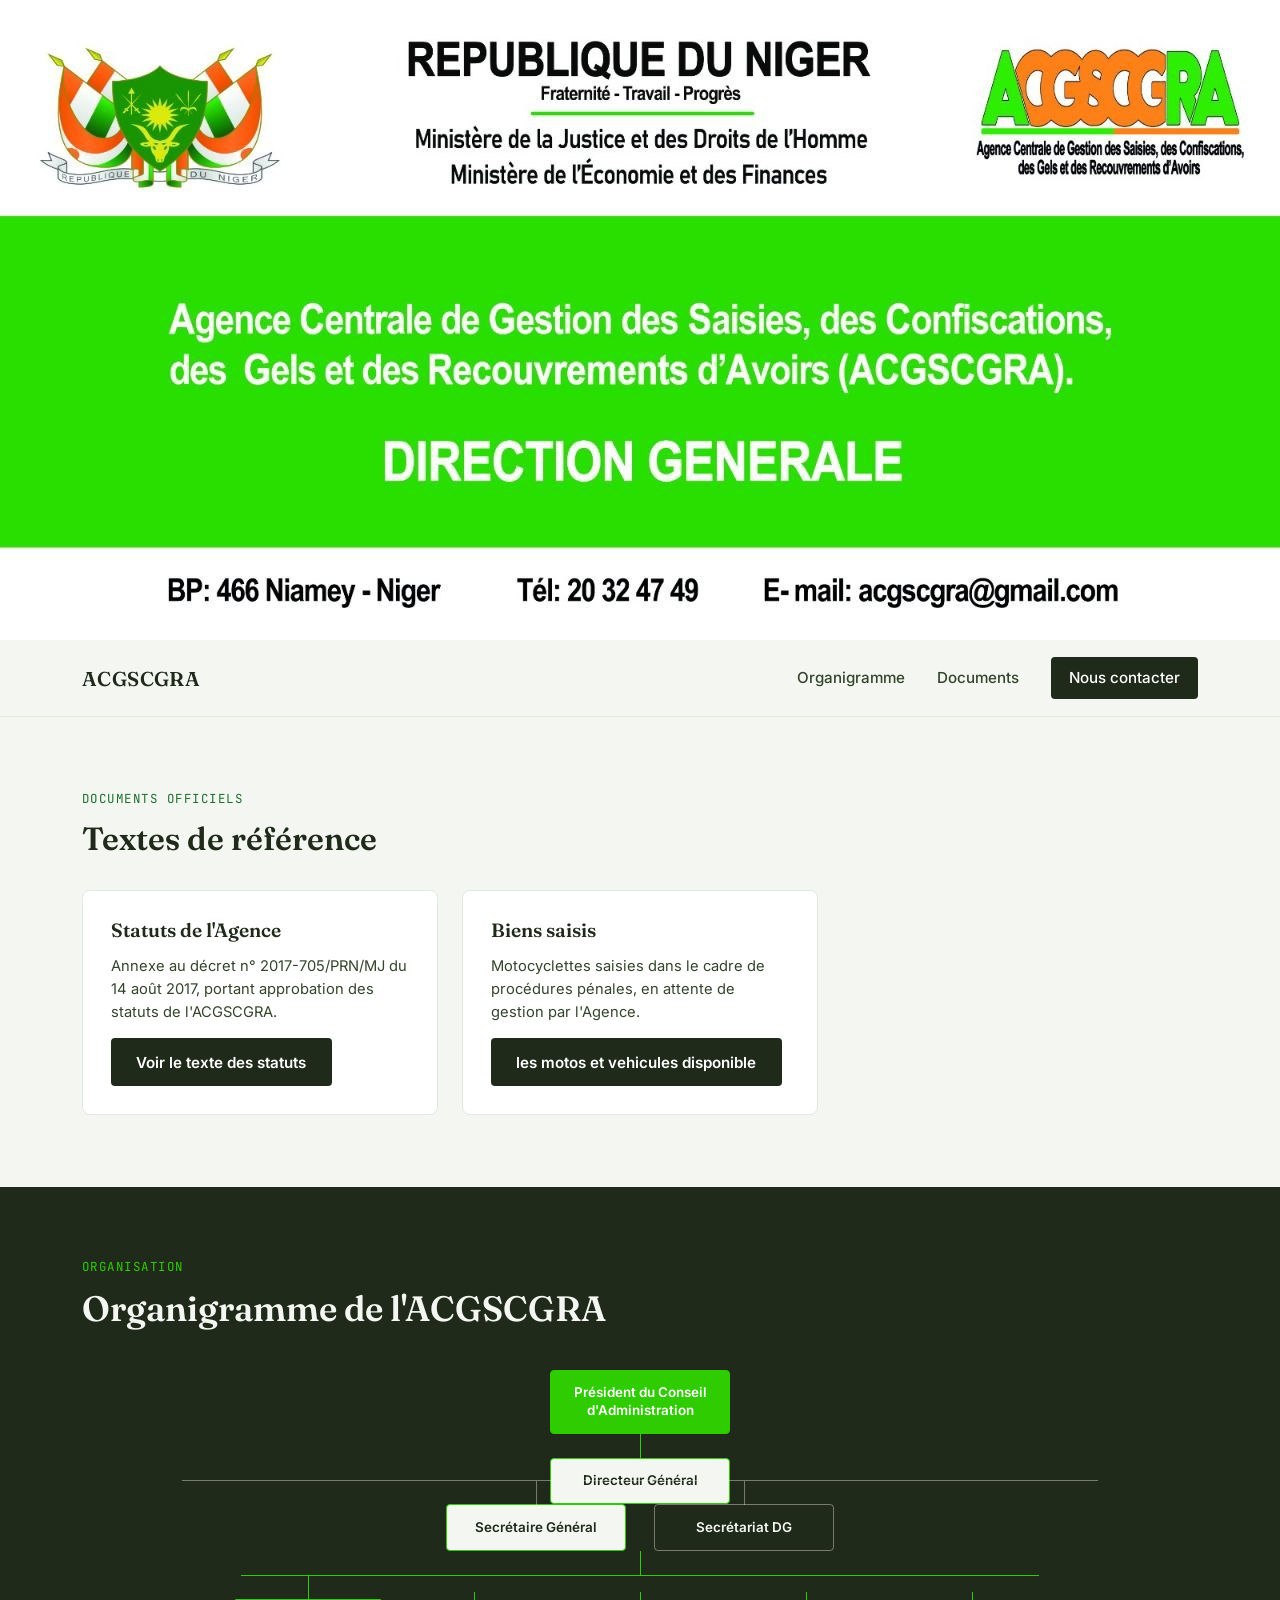
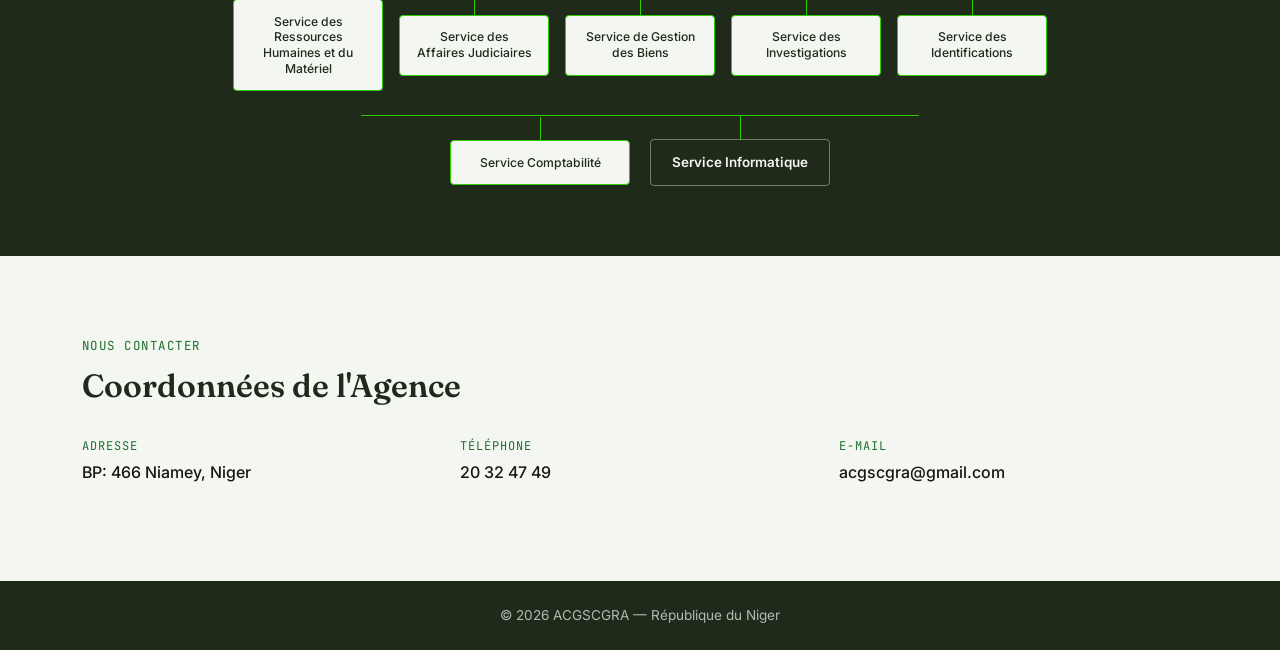
<file: index.html>
<!DOCTYPE html>
<html lang="fr">
<head>
<meta charset="UTF-8">
<meta name="viewport" content="width=device-width, initial-scale=1.0">
<title>ACGSCGRA — Agence Centrale de Gestion des Saisies, des Confiscations, des Gels et des Recouvrements d'Avoirs</title>

<link rel="preconnect" href="https://fonts.googleapis.com">
<link rel="preconnect" href="https://fonts.gstatic.com" crossorigin>

<link href="https://fonts.googleapis.com/css2?family=Fraunces:opsz,wght@9..144,500;9..144,600&family=Inter:wght@400;500;600&family=JetBrains+Mono:wght@400;500&display=swap" rel="stylesheet">

<link rel="stylesheet" href="style.css">
</head>

<body>

<div class="official-banner"
     role="img"
     aria-label="République du Niger — Ministère de la Justice et des Droits de l'Homme, Ministère de l'Économie et des Finances — ACGSCGRA">
</div>

<header class="site-header">
  <div class="wrap header-inner">

    <a href="#" class="logo">ACGSCGRA</a>

    <nav class="nav">
      <a href="#organigramme">Organigramme</a>
      <a href="#documents">Documents</a>
      <a href="#contact" class="nav-cta">Nous contacter</a>
    </nav>

    <button class="nav-toggle"
            aria-label="Ouvrir le menu"
            aria-expanded="false">
      <span></span>
      <span></span>
      <span></span>
    </button>

  </div>
</header>


<!-- ================================
     DOCUMENTS
================================ -->

<section class="documents" id="documents">

  <div class="wrap">

    <p class="eyebrow">Documents officiels</p>

    <h2>Textes de référence</h2>

    <div class="doc-cards">

      <!-- STATUTS -->

      <div class="doc-card">

        <h3>Statuts de l'Agence</h3>

        <p>
          Annexe au décret n° 2017-705/PRN/MJ du 14 août 2017,
          portant approbation des statuts de l'ACGSCGRA.
        </p>

        <button type="button"
                class="btn btn-primary"
                onclick="toggleDoc('statuts')">
          Voir le texte des statuts
        </button>

        <div id="doc-statuts"
             class="doc-text"
             style="display:none;">

          <p class="doc-text-title">
            Annexe au décret n° 2017-705/PRN/MJ du 14 août 2017,
            portant approbation des statuts de l'Agence Centrale
            de Gestion des Saisies, des Confiscations, des Gels
            et des Recouvrements d'Avoirs
          </p>

          <h4>
            Chapitre premier : Des missions de l'Agence Centrale
            de Gestion des Saisies, des Confiscations, des Gels
            et des Recouvrements d'Avoirs
          </h4>

          <p>
            <strong>Article premier :</strong>
            L'Agence Centrale de Gestion des Saisies, des Confiscations,
            des Gels et des Recouvrements d'Avoirs est la structure
            nationale de gestion des biens, quelle que soit leur nature,
            saisis, confisqués, gelés et recouvrés, dans le cadre des
            procédures pénales. A ce titre l'Agence Centrale est chargée de :
          </p>

          <ul>
            <li>
              la gestion de tous les biens, quelle que soit leur nature,
              saisis, confisqués, gelés ou faisant l'objet d'une mesure
              conservatoire au cours d'une procédure pénale, qui lui sont
              confiés et qui nécessitent pour leur conservation ou leur
              valorisation des actes d'administration ;
            </li>

            <li>
              la gestion centralisée de toutes les sommes saisies lors
              des procédures pénales ;
            </li>

            <li>
              la gestion des avoirs recouvrés lors des procédures pénales ;
            </li>

            <li>
              la gestion centralisée et informatisée de toutes les données
              relatives aux missions de l'Agence ;
            </li>

            <li>
              l'aliénation des biens saisis, sur autorisation du parquet
              ou des juges d'instruction ;
            </li>

            <li>
              la coordination de l'exécution des jugements et arrêts
              emportant confiscation spéciale des biens ;
            </li>

            <li>
              la fourniture des informations thématiques d'ordre général
              aux parquets et aux services de police judiciaire ;
            </li>

            <li>
              la fourniture d'une assistance dans le cadre de l'entraide
              judiciaire internationale ;
            </li>

            <li>
              l'établissement et l'entretien des rapports de service
              et le développement des accords de coopération ;
            </li>

            <li>
              la formulation des avis sur la réglementation à élaborer
              et la politique pénale à définir ;
            </li>

            <li>
              la veille de l'exécution de la politique pénale.
            </li>
          </ul>


          <h4>
            Chapitre II : De l'organisation de l'Agence Centrale
          </h4>

          <p>
            <strong>Article 2 :</strong>
            L'agence Centrale est administrée par un Conseil
            d'Administration composé de onze (11) membres et dirigée
            par un Directeur Général assisté par un Secrétaire Général.
          </p>

          <p>
            Le Conseil d'Administration de l'Agence comprend :
          </p>

          <ul>
            <li>le Secrétaire Général du Ministère de la Justice ;</li>
            <li>le Directeur Général des Affaires Judiciaires ;</li>
            <li>le Directeur Général de la Police Nationale ;</li>
            <li>le Haut-Commandant de la Gendarmerie Nationale ;</li>
            <li>le Directeur Général du Trésor et de la Comptabilité Publique ;</li>
            <li>le Directeur Général des Douanes ;</li>
            <li>le Directeur Général de l'Agence Judiciaire de l'Etat ;</li>
            <li>
              quatre personnalités qualifiées en raison de leurs
              compétences en matière de droit, gestion de patrimoine
              et marchés publics.
            </li>
          </ul>

          <p>
            Les sept (7) premiers membres du Conseil d'Administration
            mentionnés peuvent se faire représenter.
          </p>

          <p>
            Le président du Conseil d'Administration est choisi parmi
            les membres du Conseil et nommé par décret pris en Conseil
            des Ministres.
          </p>

          <h4>Chapitre III : Des modalités de fonctionnement</h4>

          <p>
            <strong>Article 7 :</strong>
            Avant d'entrer en fonction, les personnels de l'Agence
            Centrale prêtent le serment prévu par les statuts.
          </p>

          <p>
            <strong>Article 8 :</strong>
            Les procédures administratives, financières et comptables
            sont précisées dans un manuel de procédures.
          </p>

          <p>
            <strong>Article 10 :</strong>
            Le contrôle financier et les opérations financières et
            comptables de l'Agence sont effectués conformément aux
            dispositions relatives au règlement général de la comptabilité
            publique.
          </p>

          <p>
            L'agent comptable de l'établissement est nommé par arrêté
            conjoint des Ministres de la Justice et des Finances.
          </p>

          <h4>
            Chapitre IV : De la procédure de passation des marchés
          </h4>

          <p>
            <strong>Article 16 :</strong>
            Les fournitures et services acquis par l'Agence centrale
            et les travaux réalisés pour son compte donnent lieu à
            l'établissement de marchés.
          </p>

          <h4>
            Chapitre V : Des dispositions diverses et finales
          </h4>

          <p>
            <strong>Article 17 :</strong>
            La dissolution de l'Agence centrale est décidée dans les
            mêmes formes que sa création et sa mise en liquidation est
            décidée par décret.
          </p>

        </div>
      </div>


      <!-- BIENS SAISIS -->

      <div class="doc-card">

        <h3>Biens saisis</h3>

        <p>
          Motocyclettes saisies dans le cadre de procédures pénales,
          en attente de gestion par l'Agence.
        </p>

        <button type="button"
                class="btn btn-primary"
                onclick="toggleDoc('photos')">
          les motos et vehicules disponible
        </button>

        <div id="doc-photos"
             class="photo-gallery"
             style="display:none;">

          <img src="5972062664458440167.jpg"
               alt="Motocyclettes saisies, vue 1">

          <img src="5972062664458440168.jpg"
               alt="Motocyclettes saisies, vue 2">

          <img src="5972062664458440169.jpg"
               alt="Motocyclettes saisies, vue 3">

        </div>

      </div>

    </div>

  </div>

</section>


<!-- ================================
     ORGANIGRAMME
================================ -->

<section class="organigramme" id="organigramme">

  <div class="wrap">

    <p class="eyebrow eyebrow-light">
      Organisation
    </p>

    <h2>
      Organigramme de l'ACGSCGRA
    </h2>


    <div class="org-chart">


      <!-- NIVEAU 1 -->

      <div class="org-row org-row-1">

        <div class="org-box org-box-top">
          Président du Conseil d'Administration
        </div>

      </div>


      <div class="org-connector"></div>


      <!-- NIVEAU 2 -->

      <div class="org-row org-row-2">

        <div class="org-box">
          Directeur Général
        </div>

      </div>


      <!-- NIVEAU 3 -->

      <div class="org-branch-3">

        <div class="org-box">
          Secrétaire Général
        </div>

        <div class="org-box org-box-side">
          Secrétariat DG
        </div>

      </div>


      <div class="org-connector"></div>


      <!-- SERVICES PRINCIPAUX -->

      <div class="org-services">

        <div class="org-box org-box-small">
          Service des Ressources Humaines et du Matériel
        </div>

        <div class="org-box org-box-small">
          Service des Affaires Judiciaires
        </div>

        <div class="org-box org-box-small">
          Service de Gestion des Biens
        </div>

        <div class="org-box org-box-small">
          Service des Investigations
        </div>

        <div class="org-box org-box-small">
          Service des Identifications
        </div>

      </div>


      <!-- DERNIÈRE LIGNE -->

      <div class="org-services-final">

        <div class="org-box org-box-small">
          Service Comptabilité
        </div>

        <div class="org-box org-box-side">
          Service Informatique
        </div>

      </div>


    </div>

  </div>

</section>


<!-- ================================
     CONTACT
================================ -->

<section class="contact" id="contact">

  <div class="wrap">

    <p class="eyebrow">
      Nous contacter
    </p>

    <h2>
      Coordonnées de l'Agence
    </h2>

    <dl class="contact-meta">

      <div>
        <dt>Adresse</dt>
        <dd>BP: 466 Niamey, Niger</dd>
      </div>

      <div>
        <dt>Téléphone</dt>
        <dd>20 32 47 49</dd>
      </div>

      <div>
        <dt>E-mail</dt>
        <dd>acgscgra@gmail.com</dd>
      </div>

    </dl>

  </div>

</section>


<!-- ================================
     FOOTER
================================ -->

<footer class="site-footer">

  <div class="wrap footer-inner">

    <span>
      © 2026 ACGSCGRA — République du Niger
    </span>

  </div>

</footer>


<script>

function toggleDoc(name) {

  const el = document.getElementById('doc-' + name);

  el.style.display =
    (el.style.display === 'none')
      ? 'block'
      : 'none';

}


const toggle =
  document.querySelector('.nav-toggle');

const nav =
  document.querySelector('.nav');


toggle.addEventListener('click', () => {

  const open =
    nav.classList.toggle('nav-open');

  toggle.setAttribute(
    'aria-expanded',
    open
  );

});


document
  .querySelectorAll('.nav a')
  .forEach(link => {

    link.addEventListener('click', () => {

      nav.classList.remove('nav-open');

      toggle.setAttribute(
        'aria-expanded',
        false
      );

    });

  });

</script>

</body>
</html>
</file>
<file: style.css>
:root {

  --walnut-900: #1F2A1A;
  --walnut-700: #33452B;
  --oak-500: #2ECC00;

  --paper-100: #F4F7F1;
  --sawdust-200: #E2E9DC;

  --forest-600: #1F6E2E;
  --ink-900: #14180F;

  --font-display: 'Fraunces', serif;
  --font-body: 'Inter', sans-serif;
  --font-mono: 'JetBrains Mono', monospace;

  --wrap-width: 1180px;
  --radius-s: 4px;

}


/* ================================
   RESET
================================ */

*,
*::before,
*::after {
  box-sizing: border-box;
}

html {
  scroll-behavior: smooth;
  overflow-x: hidden;
}

html,
body {
  width: 100%;
  max-width: 100%;
  overflow-x: hidden;
}

body {

  margin: 0;

  font-family: var(--font-body);

  color: var(--ink-900);

  background: var(--paper-100);

  line-height: 1.55;

  -webkit-font-smoothing: antialiased;

}

img {

  display: block;

  max-width: 100%;

  height: auto;

}

a {

  color: inherit;

  text-decoration: none;

}

button {

  font-family: inherit;

}

a:focus-visible,
button:focus-visible {

  outline: 2px solid var(--forest-600);

  outline-offset: 3px;

}


h1,
h2,
h3 {

  margin: 0 0 0.5em;

  font-family: var(--font-display);

  font-weight: 600;

  line-height: 1.15;

  color: var(--walnut-900);

  overflow-wrap: anywhere;

}

p {

  overflow-wrap: anywhere;

}


/* ================================
   ACCESSIBILITÉ
================================ */

@media (prefers-reduced-motion: reduce) {

  html {
    scroll-behavior: auto;
  }

  *,
  *::before,
  *::after {

    animation-duration: 0.01ms !important;

    animation-iteration-count: 1 !important;

    transition-duration: 0.01ms !important;

  }

}


/* ================================
   CONTENEUR
================================ */

.wrap {

  width: 100%;

  max-width: var(--wrap-width);

  margin: 0 auto;

  padding-left: 32px;
  padding-right: 32px;

}


/* ================================
   BANNIÈRE
================================ */

.official-banner {

  width: 100%;

  aspect-ratio: 2 / 1;

  background-image:
    url('5969710744662117907.jpg');

  background-size: cover;

  background-position: center;

  background-repeat: no-repeat;

  overflow: hidden;

}


/* ================================
   HEADER
================================ */

.site-header {

  position: sticky;

  top: 0;

  z-index: 50;

  width: 100%;

  background:
    rgba(244, 247, 241, 0.96);

  backdrop-filter: blur(6px);

  border-bottom:
    1px solid var(--sawdust-200);

}

.header-inner {

  min-height: 76px;

  display: flex;

  align-items: center;

  justify-content: space-between;

  gap: 20px;

}

.logo {

  flex: 0 0 auto;

  font-family: var(--font-display);

  font-size: 1.25rem;

  font-weight: 600;

  color: var(--walnut-900);

  letter-spacing: 0.02em;

}


/* ================================
   NAVIGATION
================================ */

.nav {

  display: flex;

  align-items: center;

  justify-content: flex-end;

  gap: 2rem;

}

.nav a {

  font-size: 0.95rem;

  font-weight: 500;

  color: var(--walnut-700);

}

.nav a:hover {

  color: var(--walnut-900);

}

.nav-cta {

  background: var(--walnut-900);

  color: #fff !important;

  padding: 0.6em 1.2em;

  border-radius: var(--radius-s);

}

.nav-cta:hover {

  background: var(--forest-600);

}


/* ================================
   MENU MOBILE
================================ */

.nav-toggle {

  display: none;

  width: 44px;

  height: 44px;

  flex-direction: column;

  justify-content: center;

  align-items: center;

  gap: 5px;

  padding: 8px;

  background: transparent;

  border: none;

  cursor: pointer;

}

.nav-toggle span {

  display: block;

  width: 22px;

  height: 2px;

  background: var(--walnut-900);

}


/* ================================
   TEXTES
================================ */

.eyebrow {

  margin: 0 0 1em;

  font-family: var(--font-mono);

  font-size: 0.78rem;

  letter-spacing: 0.12em;

  text-transform: uppercase;

  color: var(--forest-600);

}

.eyebrow-light {

  color: var(--oak-500);

}


/* ================================
   BOUTONS
================================ */

.btn {

  display: inline-flex;

  align-items: center;

  justify-content: center;

  width: auto;

  max-width: 100%;

  min-height: 44px;

  padding: 0.9em 1.6em;

  border: 1px solid transparent;

  border-radius: var(--radius-s);

  font-size: 0.95rem;

  font-weight: 600;

  line-height: 1.25;

  text-align: center;

  cursor: pointer;

  transition:
    transform 0.15s ease,
    background 0.2s ease;

}

.btn-primary {

  background: var(--walnut-900);

  color: #fff;

}

.btn-primary:hover {

  background: var(--forest-600);

  transform: translateY(-1px);

}


/* ================================
   DOCUMENTS
================================ */

.documents {

  padding: 72px 0;

}

.documents h2 {

  margin-bottom: 2rem;

  font-size: clamp(1.5rem, 4vw, 2rem);

}

.doc-cards {

  display: grid;

  grid-template-columns:
    repeat(3, minmax(0, 1fr));

  gap: 1.5rem;

}

.doc-card {

  min-width: 0;

  display: flex;

  flex-direction: column;

  align-items: stretch;

  gap: 0.9rem;

  padding: 1.75rem;

  background: #fff;

  border:
    1px solid var(--sawdust-200);

  border-radius: 8px;

}

.doc-card h3 {

  margin: 0;

  font-size: 1.2rem;

}

.doc-card p {

  margin: 0;

  color: var(--walnut-700);

  font-size: 0.92rem;

}

.doc-card .btn {

  align-self: flex-start;

}


/* ================================
   DOCUMENT TEXT
================================ */

.doc-text {

  width: 100%;

  max-height: 480px;

  margin-top: 0.8rem;

  padding: 1.2rem 1.4rem;

  overflow-x: hidden;

  overflow-y: auto;

  border:
    1px solid var(--sawdust-200);

  border-radius: var(--radius-s);

  background: var(--paper-100);

  font-size: 0.88rem;

  line-height: 1.6;

  overflow-wrap: anywhere;

  word-break: break-word;

}

.doc-text-title {

  margin-bottom: 1rem !important;

  font-weight: 700;

}

.doc-text h4 {

  margin: 1.4rem 0 0.6rem;

  color: var(--walnut-900);

  font-size: 1rem;

}

.doc-text p {

  margin: 0 0 0.7rem;

}

.doc-text ul,
.doc-text ol {

  margin: 0 0 0.9rem;

  padding-left: 1.3rem;

}

.doc-text li {

  margin-bottom: 0.5rem;

}


/* ================================
   GALERIE
================================ */

.photo-gallery {

  width: 100%;

  margin-top: 0.5rem;

  display: grid;

  grid-template-columns: 1fr;

  gap: 0.6rem;

}

.photo-gallery img {

  width: 100%;

  height: auto;

  border:
    1px solid var(--sawdust-200);

  border-radius: var(--radius-s);

}


/* =================================================
   ORGANIGRAMME
================================================= */

.organigramme {

  width: 100%;

  padding: 70px 0;

  background: var(--walnut-900);

  color: var(--paper-100);

}

.organigramme h2 {

  margin-bottom: 2.5rem;

  color: var(--paper-100);

  font-size:
    clamp(1.6rem, 3vw, 2.2rem);

}

.org-chart {

  width: 100%;

  display: flex;

  flex-direction: column;

  align-items: center;

}

.org-row {

  width: 100%;

  display: flex;

  justify-content: center;

}


/* ================================
   CASES
================================ */

.org-box {

  width: 180px;

  min-width: 180px;

  max-width: 180px;

  padding: 0.85rem 0.9rem;

  background: var(--paper-100);

  color: var(--walnut-900);

  border:
    1px solid var(--oak-500);

  border-radius: var(--radius-s);

  font-size: 0.84rem;

  font-weight: 600;

  line-height: 1.3;

  text-align: center;

  overflow-wrap: anywhere;

  word-break: break-word;

}

.org-box-top {

  background: var(--oak-500);

  border-color: var(--oak-500);

  color: #fff;

}

.org-box-side {

  background: transparent;

  color: var(--paper-100);

  border-color:
    rgba(244, 247, 241, 0.4);

}

.org-box-small {

  width: 150px;

  min-width: 150px;

  max-width: 150px;

  font-size: 0.76rem;

  font-weight: 500;

}


/* ================================
   CONNECTEUR
================================ */

.org-connector {

  width: 1px;

  height: 24px;

  background: var(--oak-500);

}


/* ================================
   BRANCHE DG
================================ */

.org-branch-3 {

  position: relative;

  width: 100%;

  display: flex;

  align-items: center;

  justify-content: center;

  gap: 1.8rem;

  padding-top: 24px;

  margin-top: -24px;

}

.org-branch-3::before {

  content: "";

  position: absolute;

  top: 0;

  left: 50%;

  width:
    calc(100% - 200px);

  height: 1px;

  transform:
    translateX(-50%);

  background:
    rgba(244, 247, 241, 0.4);

}

.org-branch-3 .org-box {

  position: relative;

}

.org-branch-3 .org-box::before {

  content: "";

  position: absolute;

  top: -24px;

  left: 50%;

  width: 1px;

  height: 24px;

  background:
    rgba(244, 247, 241, 0.4);

}


/* ================================
   SERVICES
================================ */

.org-services {

  position: relative;

  width: 100%;

  max-width: 950px;

  display: flex;

  flex-wrap: wrap;

  justify-content: center;

  align-items: center;

  gap: 1rem;

  padding-top: 24px;

}

.org-services::before {

  content: "";

  position: absolute;

  top: 0;

  left: 8%;

  right: 8%;

  height: 1px;

  background: var(--oak-500);

}

.org-services .org-box {

  position: relative;

}

.org-services .org-box::before {

  content: "";

  position: absolute;

  top: -24px;

  left: 50%;

  width: 1px;

  height: 24px;

  background: var(--oak-500);

}


/* =================================================
   DERNIÈRE LIGNE
   COMPTABILITÉ + INFORMATIQUE
================================================= */

.org-services-final {

  position: relative;

  width: 100%;

  display: flex;

  justify-content: center;

  align-items: center;

  gap: 20px;

  margin-top: 24px;

  padding-top: 24px;

}


/* Ligne horizontale */

.org-services-final::before {

  content: "";

  position: absolute;

  top: 0;

  left: 25%;

  right: 25%;

  height: 1px;

  background: var(--oak-500);

}


/* Cases de la dernière ligne */

.org-services-final .org-box {

  position: relative;

  width: 180px;

  min-width: 180px;

  max-width: 180px;

}


/* Connecteurs verticaux */

.org-services-final .org-box::before {

  content: "";

  position: absolute;

  top: -24px;

  left: 50%;

  width: 1px;

  height: 24px;

  background: var(--oak-500);

}


/* ================================
   CONTACT
================================ */

.contact {

  padding: 80px 0;

}

.contact h2 {

  font-size:
    clamp(1.5rem, 5vw, 2rem);

}

.contact-meta {

  display: grid;

  grid-template-columns:
    repeat(3, minmax(0, 1fr));

  gap: 1.2rem;

  margin-top: 2rem;

}

.contact-meta div {

  min-width: 0;

  display: flex;

  flex-direction: column;

  gap: 0.3rem;

}

.contact-meta dt {

  font-family: var(--font-mono);

  font-size: 0.75rem;

  text-transform: uppercase;

  letter-spacing: 0.08em;

  color: var(--forest-600);

}

.contact-meta dd {

  margin: 0;

  font-size: 1rem;

  font-weight: 500;

  overflow-wrap: anywhere;

  word-break: break-word;

}


/* ================================
   FOOTER
================================ */

.site-footer {

  padding: 24px 0;

  background: var(--walnut-900);

  color:
    rgba(244, 247, 241, 0.7);

  font-size: 0.85rem;

}

.footer-inner {

  display: flex;

  justify-content: center;

  text-align: center;

}


/* =================================================
   TABLETTE
================================================= */

@media (max-width: 900px) {

  .doc-cards {

    grid-template-columns:
      repeat(2, minmax(0, 1fr));

  }

  .organigramme {

    padding: 55px 0;

  }

  .org-branch-3 {

    flex-direction: column;

    gap: 0.6rem;

    padding-top: 0;

    margin-top: 0;

  }

  .org-branch-3::before,
  .org-branch-3 .org-box::before {

    display: none;

  }

  .org-services {

    padding-top: 0;

    gap: 0.6rem;

  }

  .org-services::before,
  .org-services .org-box::before {

    display: none;

  }

  .org-services-final {

    gap: 12px;

  }

  .org-services-final::before,
  .org-services-final .org-box::before {

    display: none;

  }

}


/* =================================================
   MOBILE 760px
================================================= */

@media (max-width: 760px) {

  .wrap {

    padding-left: 20px;

    padding-right: 20px;

  }

  .header-inner {

    min-height: 68px;

  }

  .logo {

    font-size: 1.1rem;

  }

  .nav-toggle {

    display: flex;

  }

  .nav {

    position: absolute;

    top: 68px;

    left: 0;

    right: 0;

    display: none;

    flex-direction: column;

    align-items: stretch;

    gap: 0.3rem;

    padding:
      0.8rem 20px 1rem;

    background:
      var(--paper-100);

    border-bottom:
      1px solid var(--sawdust-200);

    box-shadow:
      0 8px 20px
      rgba(20, 24, 15, 0.08);

  }

  .nav.nav-open {

    display: flex;

  }

  .nav a {

    display: block;

    width: 100%;

    padding: 0.7rem 0;

  }

  .nav-cta {

    width: 100%;

    padding:
      0.75rem 1rem !important;

    text-align: center;

  }

  .documents {

    padding: 52px 0;

  }

  .organigramme {

    padding: 50px 0;

  }

  .contact {

    padding: 52px 0;

  }

  .doc-cards {

    grid-template-columns: 1fr;

  }

  .contact-meta {

    grid-template-columns: 1fr;

  }

}


/* =================================================
   TÉLÉPHONE 480px
================================================= */

@media (max-width: 480px) {

  html,
  body {

    width: 100%;

    max-width: 100%;

    overflow-x: hidden;

  }

  .wrap {

    width: 100%;

    padding-left: 12px;

    padding-right: 12px;

  }


  /* IMAGE */

  .official-banner {

    width: 100%;

    height: 180px;

    aspect-ratio: auto;

    background-size: cover;

    background-position: center;

    overflow: hidden;

  }


  /* DOCUMENTS */

  .documents {

    padding: 42px 0;

  }

  .documents h2 {

    margin-bottom: 1.4rem;

    font-size: 1.5rem;

  }

  .doc-cards {

    width: 100%;

    grid-template-columns: 1fr;

    gap: 12px;

  }

  .doc-card {

    width: 100%;

    padding: 14px;

    gap: 0.7rem;

  }

  .doc-card h3 {

    font-size: 1.05rem;

  }

  .doc-card p {

    font-size: 0.84rem;

  }

  .doc-card .btn {

    width: 100%;

    align-self: stretch;

    padding: 0.8rem 1rem;

    font-size: 0.86rem;

  }

  .doc-text {

    max-height: 320px;

    padding: 0.85rem;

    font-size: 0.82rem;

  }


  /* ================================
     ORGANIGRAMME MOBILE
  ================================ */

  .organigramme {

    width: 100%;

    padding: 35px 5px;

    overflow: hidden;

  }

  .organigramme .wrap {

    width: 100%;

    padding-left: 0;

    padding-right: 0;

  }

  .organigramme h2 {

    margin-bottom: 20px;

    padding: 0 5px;

    font-size: 1.25rem;

    text-align: center;

  }

  .org-chart {

    width: 100%;

    max-width: 100%;

    overflow: hidden;

  }


  /* CASES */

  .org-box {

    width: 165px !important;

    min-width: 165px !important;

    max-width: 165px !important;

    padding: 7px 6px;

    font-size: 0.65rem;

    line-height: 1.2;

    border-radius: 3px;

  }

  .org-box-top {

    width: 165px !important;

    min-width: 165px !important;

    max-width: 165px !important;

  }

  .org-box-small {

    width: 140px !important;

    min-width: 140px !important;

    max-width: 140px !important;

    padding: 6px 5px;

    font-size: 0.60rem;

  }


  /* BRANCHE */

  .org-branch-3 {

    width: 100%;

    display: flex;

    flex-direction: column;

    align-items: center;

    justify-content: center;

    gap: 5px;

    padding: 0;

    margin: 0;

  }

  .org-branch-3::before,
  .org-branch-3 .org-box::before {

    display: none;

  }


  /* SERVICES */

  .org-services {

    width: 100%;

    display: grid;

    grid-template-columns: 1fr 1fr;

    justify-items: center;

    gap: 6px;

    padding: 0;

  }

  .org-services::before,
  .org-services .org-box::before {

    display: none;

  }


  /* DERNIÈRE LIGNE */

  .org-services-final {

    width: 100% !important;

    display: flex !important;

    flex-direction: row !important;

    flex-wrap: nowrap !important;

    justify-content: center !important;

    align-items: center !important;

    gap: 8px !important;

    margin-top: 10px !important;

    padding: 0 !important;

  }

  .org-services-final::before {

    display: none;

  }

  .org-services-final .org-box {

    flex: 0 0 145px !important;

    width: 145px !important;

    min-width: 145px !important;

    max-width: 145px !important;

    padding: 8px 5px !important;

    font-size: 0.62rem !important;

    line-height: 1.2 !important;

    text-align: center !important;

  }

  .org-services-final .org-box::before {

    display: none;

  }


  /* CONNECTEURS */

  .org-connector {

    width: 1px;

    height: 10px;

    min-height: 10px;

  }


  /* CONTACT */

  .contact {

    padding: 44px 0;

  }

  .contact-meta {

    grid-template-columns: 1fr;

    gap: 1rem;

  }

  .contact-meta dd {

    font-size: 0.9rem;

  }


  /* FOOTER */

  .site-footer {

    padding: 20px 0;

    font-size: 0.78rem;

  }

}


/* =================================================
   TRÈS PETIT TÉLÉPHONE 360px
================================================= */

@media (max-width: 360px) {

  .wrap {

    padding-left: 8px;

    padding-right: 8px;

  }

  .official-banner {

    height: 150px;

    background-size: cover;

    background-position: center;

  }

  .organigramme {

    padding: 30px 3px;

  }

  .organigramme h2 {

    font-size: 1.1rem;

  }

  .org-box {

    width: 150px !important;

    min-width: 150px !important;

    max-width: 150px !important;

    padding: 6px 5px;

    font-size: 0.60rem;

  }

  .org-box-top {

    width: 150px !important;

    min-width: 150px !important;

    max-width: 150px !important;

  }

  .org-box-small {

    width: 130px !important;

    min-width: 130px !important;

    max-width: 130px !important;

    font-size: 0.56rem;

  }


  /* COMPTABILITÉ + INFORMATIQUE */

  .org-services-final {

    gap: 5px !important;

  }

  .org-services-final .org-box {

    flex: 0 0 135px !important;

    width: 135px !important;

    min-width: 135px !important;

    max-width: 135px !important;

    padding: 6px 4px !important;

    font-size: 0.57rem !important;

  }

  .org-connector {

    height: 9px;

    min-height: 9px;

  }

}
</file>
